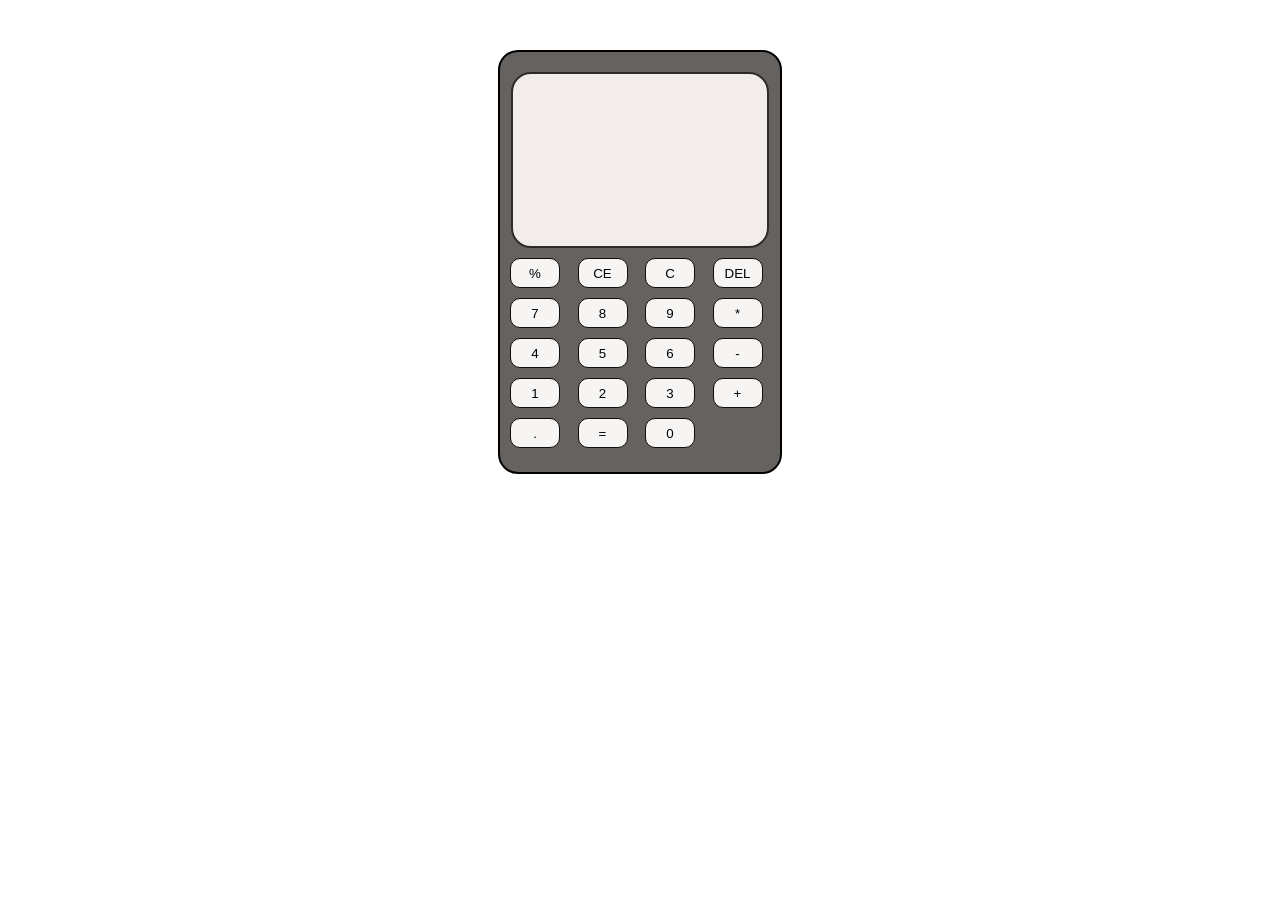
<file: 4SF25CI187_DAY-2/index.html>
<!DOCTYPE html>
<html lang="en">

<head>
    <meta charset="UTF-8">
    <meta name="viewport" content="width=device-width, initial-scale=1.0">
    <title>Faulty Calculator</title>
    <link rel="stylesheet" href="style.css">
</head>

<body>
    <div class="cal">
       <input type="text" class="display" disabled>
        <div class="btns">
            <button>%</button>
            <button>CE</button>
            <button>C</button>
            <button>DEL</button>
            <button>7</button>
            <button>8</button>
            <button>9</button>
            <button>*</button>
            <button>4</button>
            <button>5</button>
            <button>6</button>
            <button>-</button>
            <button>1</button>
            <button>2</button>
            <button>3</button>
            <button>+</button>
            <button>.</button>
            <button>=</button>
            <button>0</button>
        </div>
    </div>
    <script src="script.js"></script>

</body>

</html>
</file>
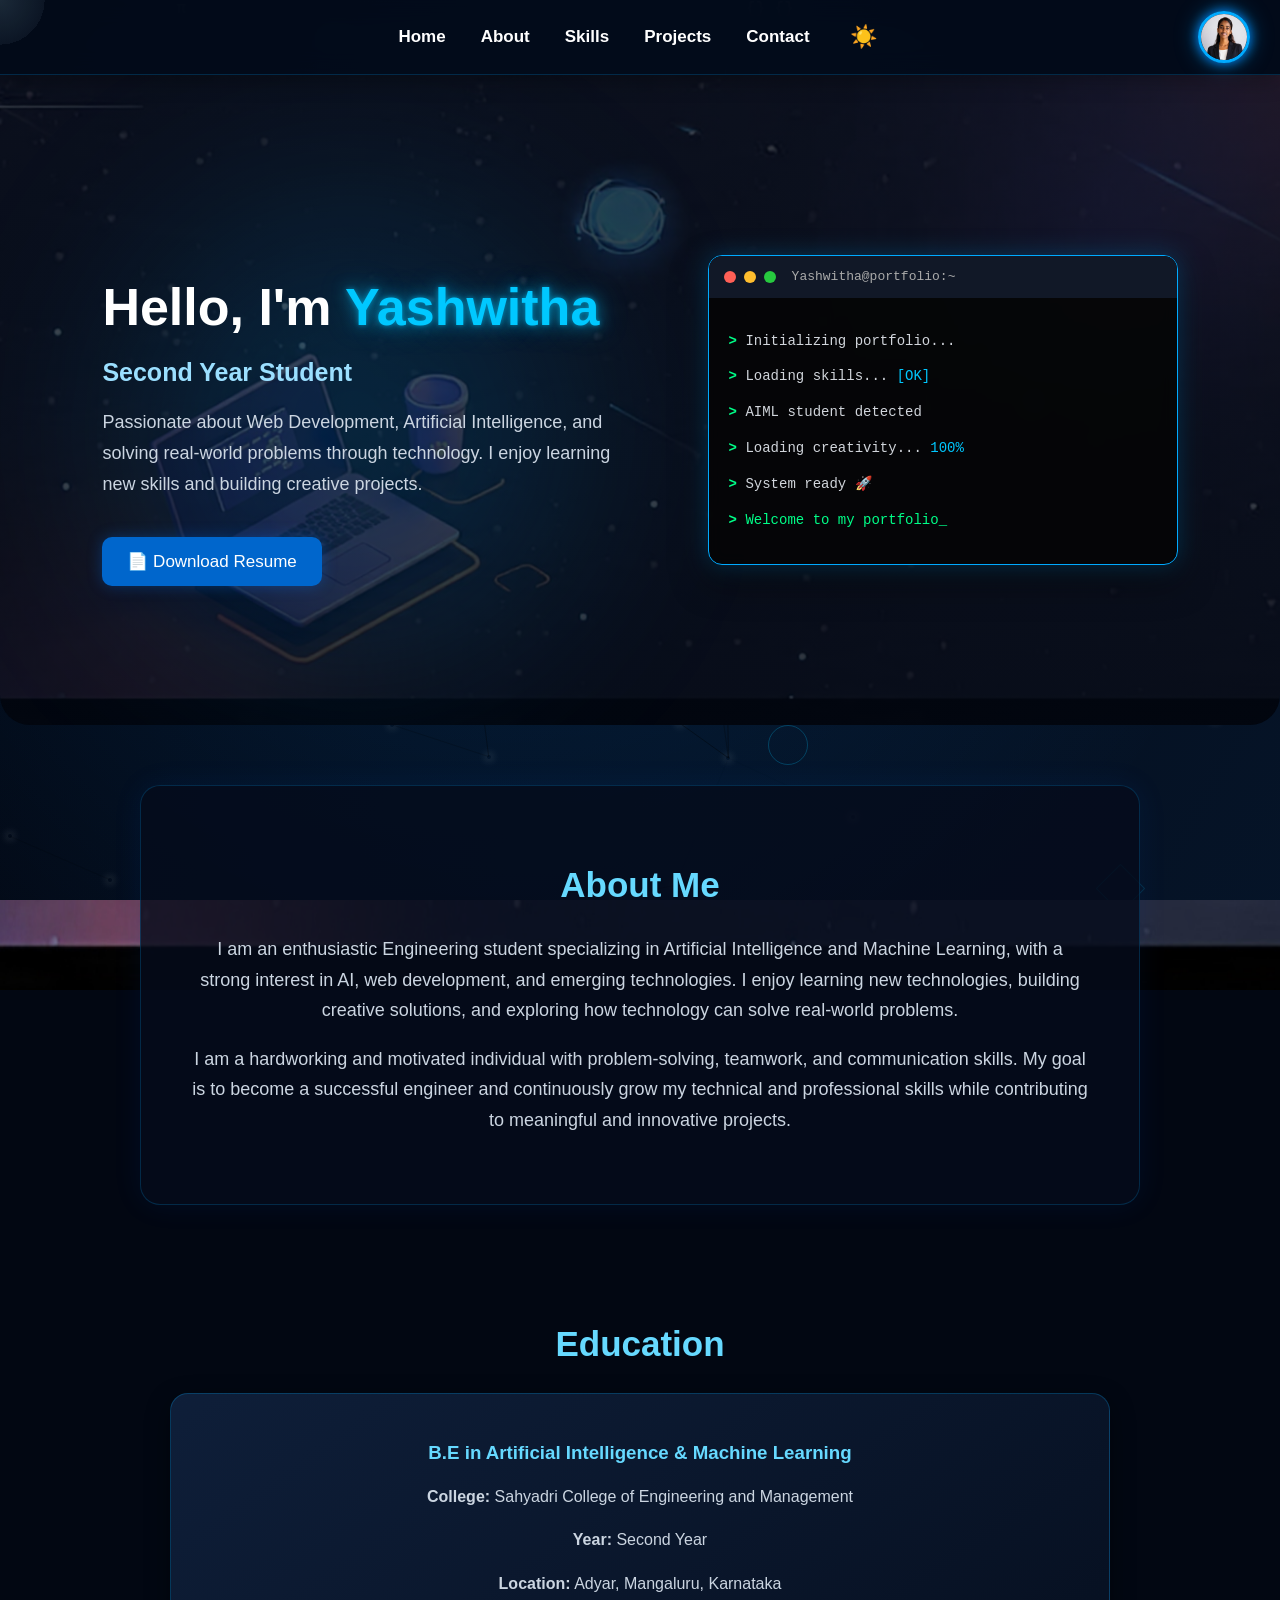
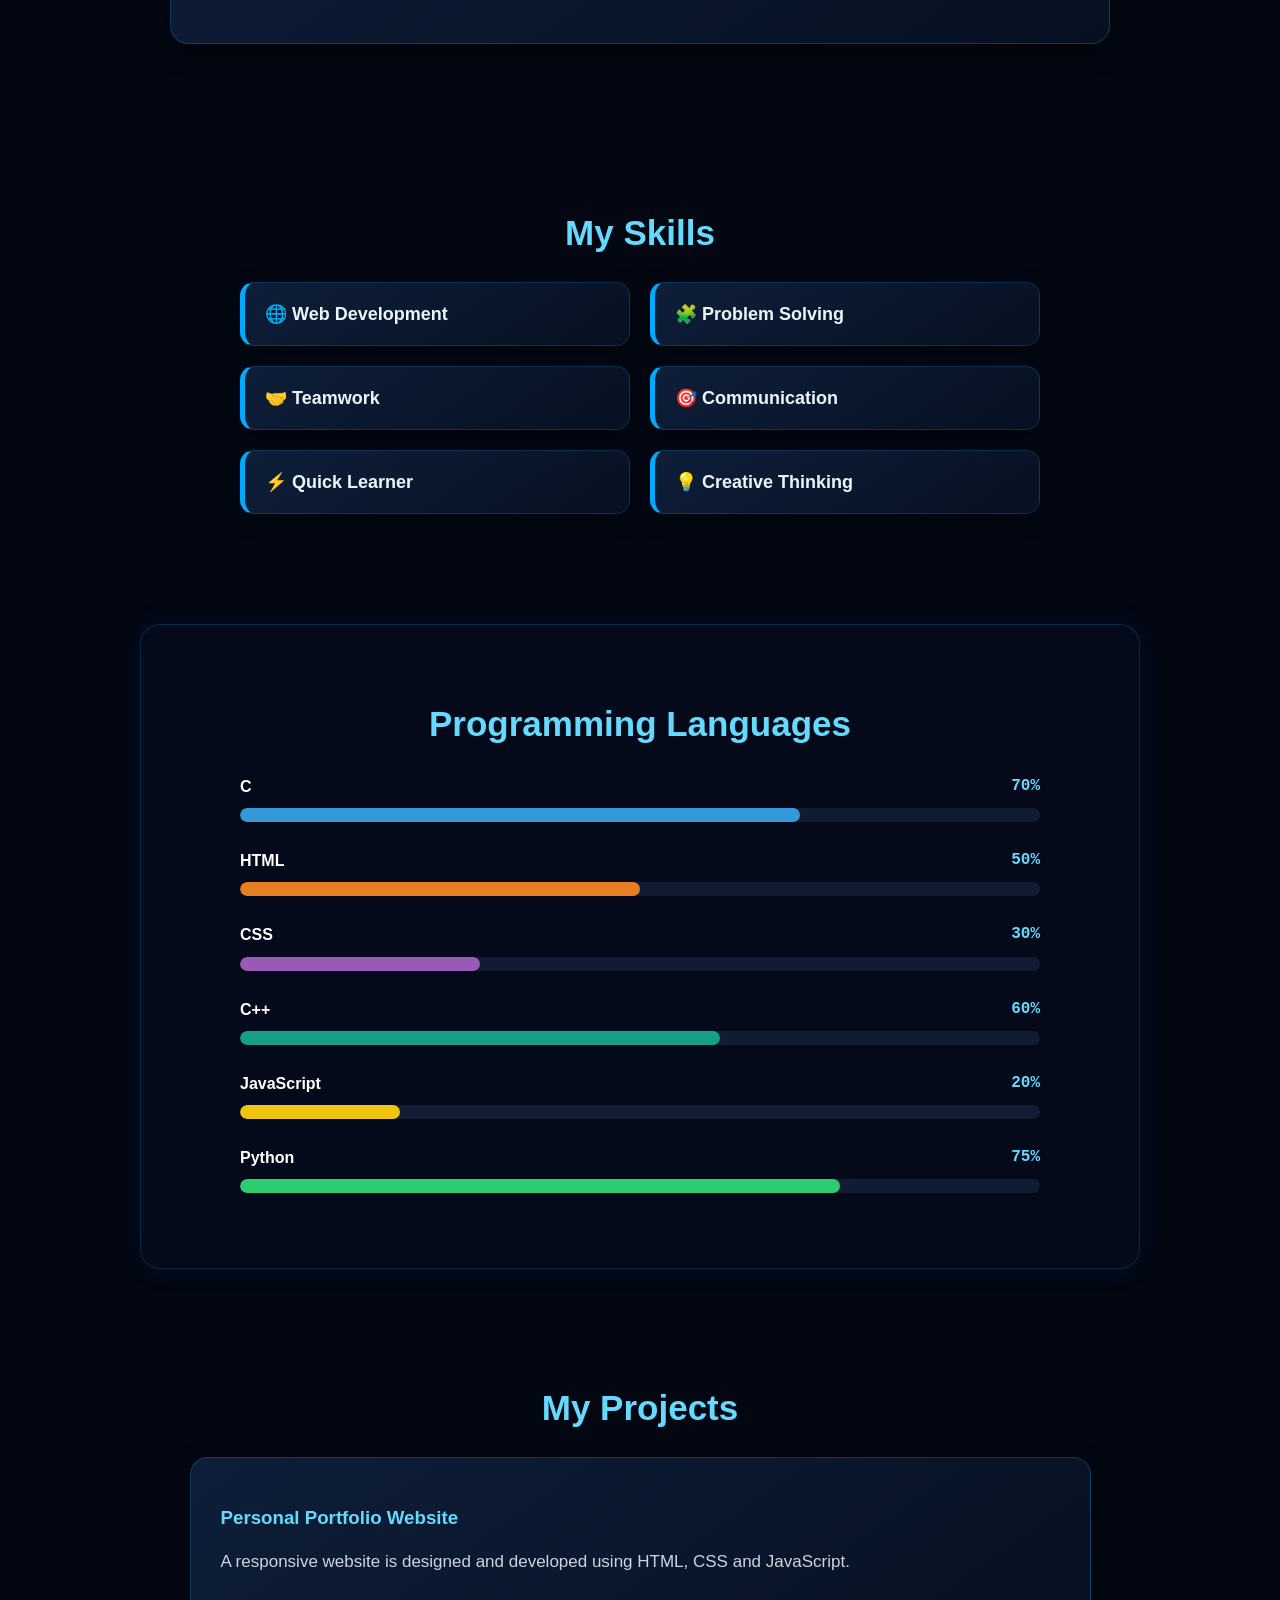
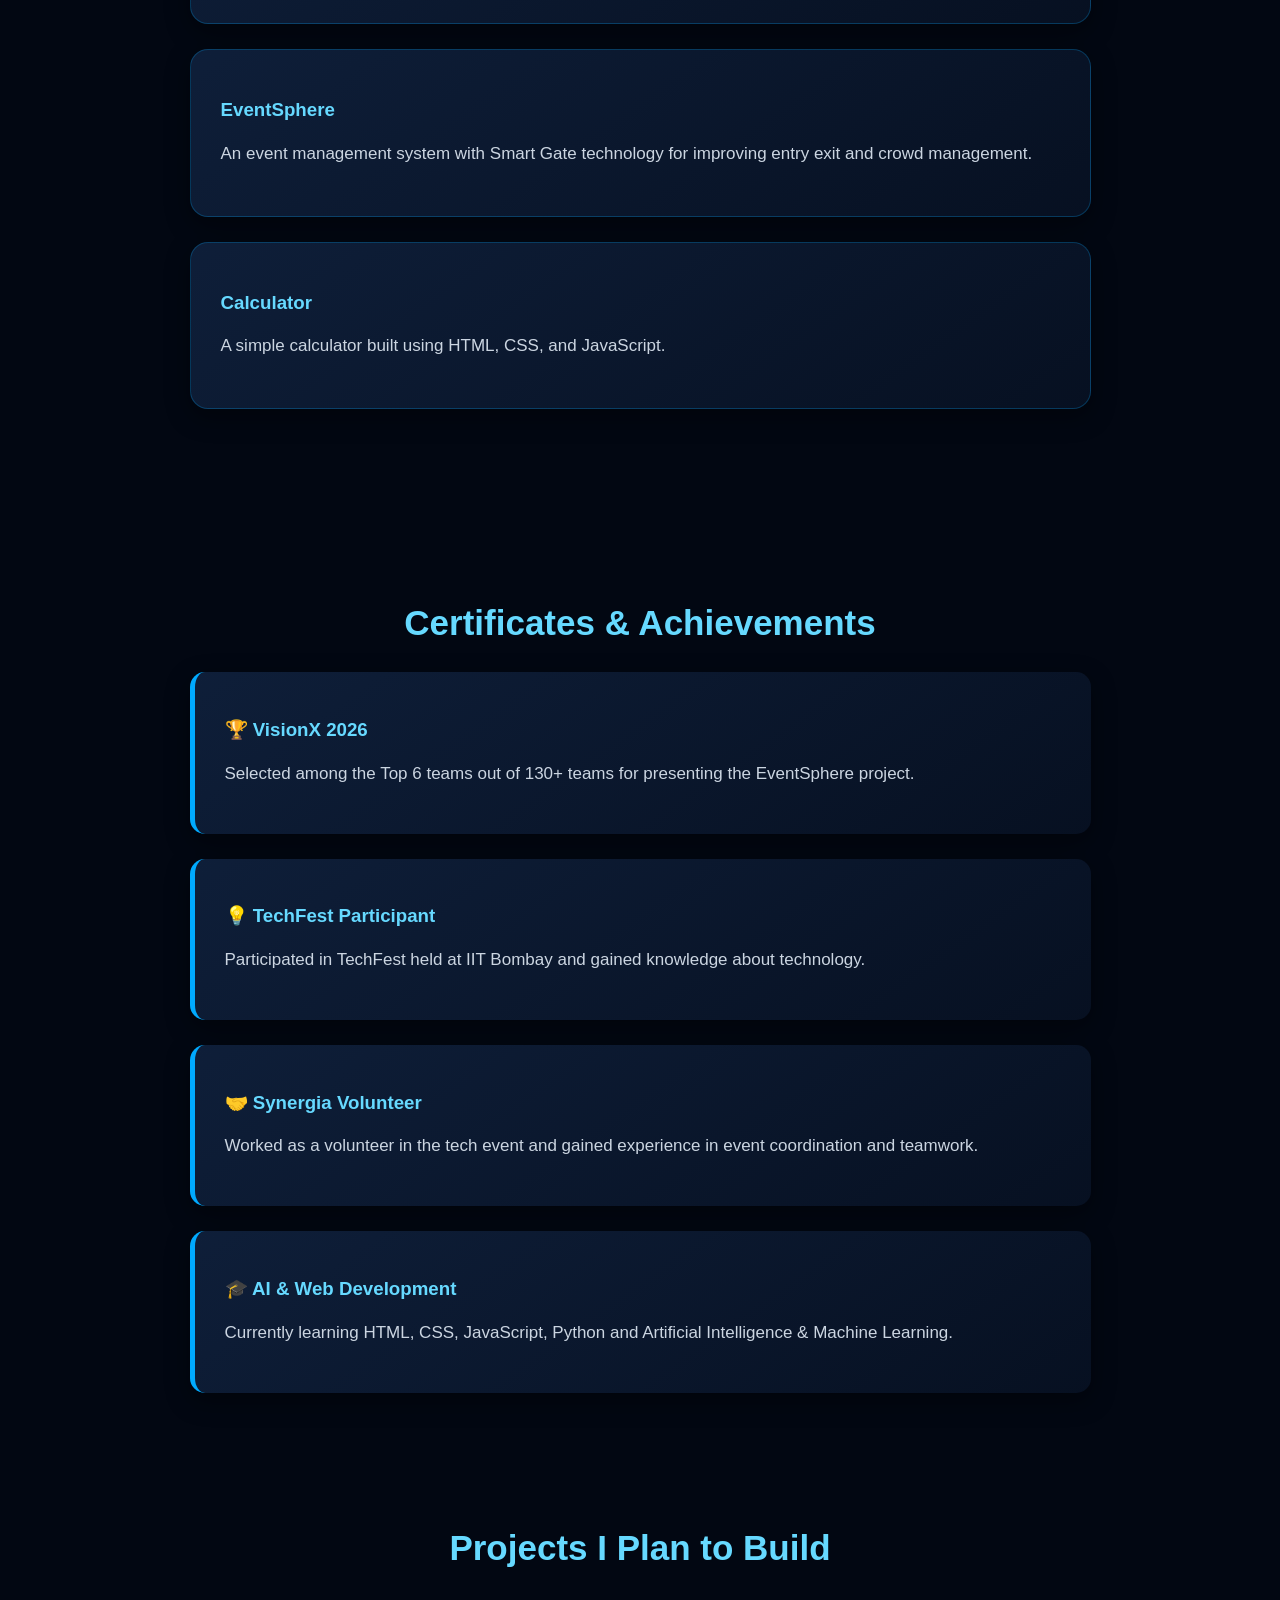
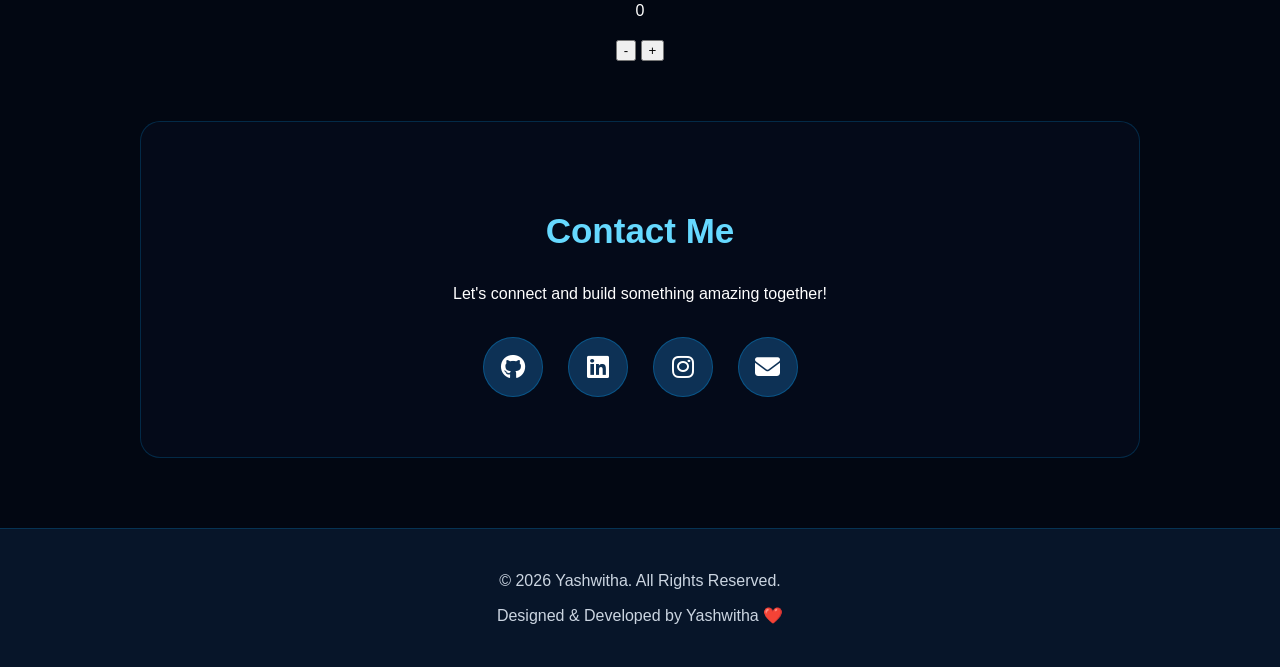
<file: PORTOFOLIO/index.html>
<!DOCTYPE html>
<html lang="en">

<head>
    <meta charset="UTF-8">
    <meta name="viewport" content="width=device-width, initial-scale=1.0">

    <title>Yashwitha's Portfolio</title>

    <link rel="stylesheet" href="style.css">

    <link rel="stylesheet"
        href="https://cdnjs.cloudflare.com/ajax/libs/font-awesome/6.5.2/css/all.min.css">
</head>

<body>
    <div class="cursor-glow"></div>
    <div id="tech-network"></div>
    <div id="extra-tech-background">

    <div class="nebula nebula1"></div>
    <div class="nebula nebula2"></div>

    <div class="pulse-ring ring1"></div>
    <div class="pulse-ring ring2"></div>
    <div class="pulse-ring ring3"></div>

    <div class="dna-effect"></div>

</div>
    

<!-- ================= NAVIGATION ================= -->

<nav>

    <div class="nav-links">

        <a href="#home">Home</a>
        <a href="#about">About</a>
        <a href="#skills">Skills</a>
        <a href="#projects">Projects</a>
        <a href="#contact">Contact</a>

        <button id="theme-toggle">🌙</button>

    </div>

    <!-- Profile picture -->

    <img src="images/profile.jpeg"
         alt="Profile  photo of Yashwitha"
         class="nav-profile"
         id="profilePic">

</nav>


<!-- ================= HOME ================= -->

<section id="home" class="hero hidden">

    <div class="hero-main">

        <!-- Introduction -->

        <div class="hero-text">

            <h1>
                Hello, I'm <span>Yashwitha</span>
            </h1>

            <h2>
                <span id="typing-text"></span>
            </h2>

            <p>
                Passionate about Web Development, Artificial Intelligence,
                and solving real-world problems through technology.
                I enjoy learning new skills and building creative projects.
            </p>

            <a href="assets/resume.pdf"
               class="resume-btn"
               download>

                📄 Download Resume

            </a>

        </div>


        <!-- ================= TERMINAL ================= -->

        <div class="terminal-box">

            <div class="terminal-header">

                <span class="terminal-dot red"></span>
                <span class="terminal-dot yellow"></span>
                <span class="terminal-dot green"></span>

                <span class="terminal-title">
                    Yashwitha@portfolio:~
                </span>

            </div>


            <div class="terminal-content">

                <p>
                    <span class="terminal-green">></span>
                    Initializing portfolio...
                </p>

                <p>
                    <span class="terminal-green">></span>
                    Loading skills...
                    <span class="terminal-blue">[OK]</span>
                </p>

                <p>
                    <span class="terminal-green">></span>
                    AIML student detected
                </p>

                <p>
                    <span class="terminal-green">></span>
                    Loading creativity...
                    <span class="terminal-blue">100%</span>
                </p>

                <p>
                    <span class="terminal-green">></span>
                    System ready 🚀
                </p>

                <p class="terminal-cursor">
                    <span class="terminal-green">></span>
                    Welcome to my portfolio_
                </p>

            </div>

        </div>

    </div>

</section>


<!-- ================= ABOUT ================= -->

<section id="about" class="about hidden">

    

    <div class="about-content">

        <h2 class="about-title">
            About Me
        </h2>

        <div class="about-text">
            <p>
                I am an enthusiastic Engineering student specializing in Artificial Intelligence and Machine Learning, with a strong interest in AI, web development, and emerging technologies. 
                I enjoy learning new technologies, building creative solutions, and exploring how technology can solve real-world problems.
            </p>

            <p>
               I am a hardworking and motivated individual with problem-solving, teamwork, and communication skills.
                  My goal is to become a successful engineer and continuously grow my technical and professional skills while contributing to meaningful and innovative projects.

            </p>
        </div>

    </div>


</section>



<!-- ================= EDUCATION ================= -->

<section id="education" class="education hidden">

    <h2>Education</h2>

    <div class="edu-card">

        <h3>
            B.E in Artificial Intelligence & Machine Learning
        </h3>

        <p>
            <strong>College:</strong>
            Sahyadri College of Engineering and Management
        </p>

        <p>
            <strong>Year:</strong>
            Second Year
        </p>

        <p>
            <strong>Location:</strong>
            Adyar, Mangaluru, Karnataka
        </p>

    </div>

</section>


<!-- ================= SKILLS ================= -->

<section id="skills" class="skills hidden">

    <h2>My Skills</h2>

    <div class="skills-grid">

        <div class="skill-item">
            🌐 Web Development
        </div>

        <div class="skill-item">
            🧩 Problem Solving
        </div>

        <div class="skill-item">
            🤝 Teamwork
        </div>

        <div class="skill-item">
            🎯 Communication
        </div>

        <div class="skill-item">
            ⚡ Quick Learner
        </div>

        <div class="skill-item">
            💡 Creative Thinking
        </div>

    </div>

</section>


<!-- ================= PROGRAMMING LANGUAGES ================= -->

<section id="languages" class="languages hidden">

    <h2>Programming Languages</h2>


    <!-- C -->

    <div class="skill">

        <p>
            C
            <span>70%</span>
        </p>

        <div class="progress">
            <div class="progress-bar c"></div>
        </div>

    </div>


    <!-- HTML -->

    <div class="skill">

        <p>
            HTML
            <span>50%</span>
        </p>

        <div class="progress">
            <div class="progress-bar html"></div>
        </div>

    </div>


    <!-- CSS -->

    <div class="skill">

        <p>
            CSS
            <span>30%</span>
        </p>

        <div class="progress">
            <div class="progress-bar css"></div>
        </div>

    </div>


    <!-- C++ -->

    <div class="skill">

        <p>
            C++
            <span>60%</span>
        </p>

        <div class="progress">
            <div class="progress-bar cpp"></div>
        </div>

    </div>


    <!-- JavaScript -->

    <div class="skill">

        <p>
            JavaScript
            <span>20%</span>
        </p>

        <div class="progress">
            <div class="progress-bar js"></div>
        </div>

    </div>


    <!-- Python -->

    <div class="skill">

        <p>
            Python
            <span>75%</span>
        </p>

        <div class="progress">
            <div class="progress-bar python"></div>
        </div>

    </div>

</section>


<!-- ================= PROJECTS ================= -->

<section id="projects" class="projects hidden">

    <h2>My Projects</h2>


    <div class="project-card">

        <h3>
            Personal Portfolio Website
        </h3>

        <p>
            A responsive website is designed and developed using
            HTML, CSS and JavaScript.
        </p>

    </div>


    <div class="project-card">

        <h3>
            EventSphere
        </h3>

        <p>
            An event management system with Smart Gate technology
            for improving entry exit and crowd management.
        </p>

    </div>

    <div class="project-card">

        <h3>
            Calculator
        </h3>

        <p>
            A simple calculator built using HTML, CSS, and JavaScript.
        </p>

    </div>

</section>


<!-- ================= CERTIFICATES ================= -->

<section class="certificates hidden">

    <h2>
        Certificates & Achievements
    </h2>


    <div class="certificate-card">

        <h3>
            🏆 VisionX 2026
        </h3>

        <p>
            Selected among the Top 6 teams out of 130+ teams
            for presenting the EventSphere project.
        </p>

    </div>


    <div class="certificate-card">

        <h3>
            💡 TechFest Participant
        </h3>

        <p>
            Participated in TechFest held at IIT Bombay and
            gained knowledge about technology.
        </p>

    </div>


    <div class="certificate-card">

        <h3>
            🤝 Synergia Volunteer
        </h3>

        <p>
            Worked as a volunteer in the tech event and gained
            experience in event coordination and teamwork.
        </p>

    </div>


    <div class="certificate-card">

        <h3>
            🎓 AI & Web Development
        </h3>

        <p>
            Currently learning HTML, CSS, JavaScript,
            Python and Artificial Intelligence & Machine Learning.
        </p>

    </div>

</section>

<section id="counter">
    <h2>Projects I Plan to Build</h2>
    <p id="count">0</p>

    <button onclick="decreaseCount()">-</button>
    <button onclick="increaseCount()">+</button>
</section>


<!-- ================= CONTACT ================= -->

<section id="contact" class="contact hidden">

    <h2>Contact Me</h2>

        <p>
            Let's connect and build something amazing together!
        </p>


    <div class="social-icons">

        <a href="https://github.com/Yashwitha9902"
           target="_blank">

            <i class="fab fa-github"></i>

        </a>


        <a href="https://www.linkedin.com/in/yashwitha-poojary"
           target="_blank">

            <i class="fab fa-linkedin"></i>

        </a>


        <a href="https://www.instagram.com/yashwitha_aa"
           target="_blank">

            <i class="fab fa-instagram"></i>

        </a>


        <a href="mailto:yashwitha9902@gmail.com">

            <i class="fas fa-envelope"></i>

        </a>

    </div>

</section>


<!-- ================= FOOTER ================= -->

<footer>

    <p>
        © 2026 Yashwitha. All Rights Reserved.
    </p>

    <p>
        Designed & Developed by Yashwitha ❤️
    </p>

</footer>


<!-- ================= TOP BUTTON ================= -->

<button id="topBtn"
        onclick="topFunction()">

    ⬆️

</button>


<!-- ================= PROFILE POPUP ================= -->

<div class="profile-modal"
     id="profileModal">

    <span class="close-profile">
        &times;
    </span>

    <img src="images/profile.jpeg"
         alt="Yashwitha"
         class="profile-large">

</div>



<!-- ================= JAVASCRIPT ================= -->

<script src="script.js"></script>

</body>
</html>
</file>
<file: 4SF25CI187_DAY-2/style.css>
.cal {
    border: 2px solid black;
    border-radius: 20px;
    width: 280px;
    height: 420px;
    margin: auto;
    padding: auto;
    margin-top: 50px;
    background-color: rgb(101, 98, 95);
    overflow:hidden;
}

.display {
    border: 2px solid rgb(47, 42, 42);
    width: 250px;
    height: 170px;
    margin: auto;
    display: block;
    margin-top: 20px;
    border-radius: 20px;
    /* margin-left:10px; */
    background-color: rgb(243, 236, 236);
    /* padding-top:20px; */
    font-size:50px;
    text-align: right;
}

.btns {
    display: grid;
    grid-template-columns: repeat(4, 1fr);
    gap: 10px;
    padding: 10px;
}

button {
    border-style: none;
    width: 50px;
    height: 30px;
    border: 1px solid rgb(15, 14, 14);
    border-radius: 10px;
    cursor: pointer;
    background-color: rgb(246, 245, 243);
}
</file>
<file: PORTOFOLIO/style.css>
/* =========================================
   BASIC
   ========================================= */

html {
    scroll-behavior: smooth;
}

* {
    box-sizing: border-box;
}

body {
    margin: 0;
    background: #020712;
    color: white;
    font-family: Arial, sans-serif;
    text-align: center;
    overflow-x: hidden;
    transition: background 0.5s ease, color 0.5s ease;
}


/* =========================================
   ANIMATED BACKGROUND
   ========================================= */

body::before {
    content: "";
    position: fixed;
    top: 0;
    left: 0;
    width: 100%;
    height: 100%;
    z-index: -2;

    background:
        radial-gradient(circle at 20% 20%, rgba(0, 140, 255, 0.15), transparent 30%),
        radial-gradient(circle at 80% 70%, rgba(0, 255, 200, 0.10), transparent 30%),
        linear-gradient(120deg, #020712, #071a32, #020712);

    background-size: 200% 200%, 200% 200%, 300% 300%;

    animation: backgroundMove 12s ease infinite;
}

@keyframes backgroundMove {
    0% {
        background-position: 0% 50%;
    }

    50% {
        background-position: 100% 50%;
    }

    100% {
        background-position: 0% 50%;
    }
}


/* =========================================
   NAVIGATION
   ========================================= */

nav {
    position: sticky;
    top: 0;
    z-index: 1000;

    min-height: 75px;

    display: flex;
    align-items: center;
    justify-content: center;

    padding: 10px 30px;

    background: rgba(3, 10, 25, 0.90);

    backdrop-filter: blur(12px);

    border-bottom: 1px solid rgba(0, 170, 255, 0.2);

    box-shadow: 0 5px 20px rgba(0, 0, 0, 0.3);
}

.nav-links {
    display: flex;
    align-items: center;
    justify-content: center;
    gap: 35px;
}

.nav-links a {
    color: white;
    text-decoration: none;
    font-size: 17px;
    font-weight: bold;

    transition: 0.3s ease;
}

.nav-links a:hover {
    color: #00c8ff;
    transform: translateY(-2px);
}


/* Theme button */

#theme-toggle {
    background: transparent;
    border: none;
    color: white;

    font-size: 22px;

    cursor: pointer;

    margin: 0;
    padding: 5px;

    transition: 0.3s ease;
}

#theme-toggle:hover {
    transform: rotate(20deg) scale(1.15);
}


/* =========================================
   NAV PROFILE
   ========================================= */

.nav-profile {
    position: absolute;
    right: 30px;

    width: 52px;
    height: 52px;

    border-radius: 50%;

    object-fit: cover;

    border: 3px solid #00aaff;

    cursor: pointer;

    box-shadow:
        0 0 12px #008cff,
        0 0 25px rgba(0, 170, 255, 0.4);

    transition: 0.3s ease;

    animation: profileFloat 3s ease-in-out infinite;
}

.nav-profile:hover {
    transform: scale(1.15);

    box-shadow:
        0 0 18px #00aaff,
        0 0 35px rgba(0, 170, 255, 0.7);
}

@keyframes profileFloat {
    0% {
        transform: translateY(0);
    }

    50% {
        transform: translateY(-3px);
    }

    100% {
        transform: translateY(0);
    }
}


/* =========================================
   GENERAL
   ========================================= */

h1,
h2,
h3 {
    color: #66d9ff;
}

h2 {
    font-size: 35px;
}

p {
    line-height: 1.7;
}


/* =========================================
   HOME
   ========================================= */

.hero {
    position: relative;

    min-height: 650px;

    padding: 100px 8% 80px;

    display: flex;
    align-items: center;
    justify-content: center;

    background:
        linear-gradient(
            rgba(2, 7, 18, 0.72),
            rgba(2, 7, 18, 0.82)
        ),
        url("images/home-bg.jpeg");

    background-size: cover;
    background-position: center;
    background-repeat: no-repeat;

    border-radius: 0 0 30px 30px;

    overflow: hidden;
}


/* Home glowing effect */

.hero::before {
    content: "";

    position: absolute;

    width: 450px;
    height: 450px;

    background: rgba(0, 170, 255, 0.15);

    border-radius: 50%;

    filter: blur(100px);

    top: 20%;
    left: 10%;

    animation: wallpaperGlow 5s ease-in-out infinite alternate;
}

@keyframes wallpaperGlow {
    from {
        transform: scale(1);
        opacity: 0.5;
    }

    to {
        transform: scale(1.3);
        opacity: 0.9;
    }
}

.hero-main {
    position: relative;
    z-index: 2;

    width: 100%;
    max-width: 1150px;

    display: flex;
    align-items: center;
    justify-content: center;

    gap: 70px;
}

.hero-text {
    flex: 1;
    text-align: left;
}

.hero-text h1 {
    font-size: 52px;
    margin-bottom: 15px;
    color: white;
}

.hero-text h1 span {
    color: #00c8ff;

    text-shadow:
        0 0 5px rgba(0, 200, 255, 0.5),
        0 0 15px rgba(0, 200, 255, 0.5),
        0 0 30px rgba(0, 200, 255, 0.35);

    animation: nameGlow 3s ease-in-out infinite;
}

@keyframes nameGlow {
    0% {
        text-shadow:
            0 0 5px rgba(0, 200, 255, 0.4),
            0 0 15px rgba(0, 200, 255, 0.3);
    }

    50% {
        text-shadow:
            0 0 10px rgba(0, 200, 255, 0.8),
            0 0 25px rgba(0, 200, 255, 0.7),
            0 0 45px rgba(0, 200, 255, 0.4);
    }

    100% {
        text-shadow:
            0 0 5px rgba(0, 200, 255, 0.4),
            0 0 15px rgba(0, 200, 255, 0.3);
    }
}

.hero-text h2 {
    font-size: 25px;
    color: #9bdfff;
}

.hero-text p {
    max-width: 600px;
    font-size: 18px;
    color: #cbd5e1;
}


/* Resume */

.resume-btn {
    display: inline-block;

    margin-top: 20px;

    padding: 14px 25px;

    background: #0066cc;

    color: white;

    text-decoration: none;

    border-radius: 10px;

    font-size: 17px;

    box-shadow:
        0 0 15px rgba(0, 120, 255, 0.3);

    transition: 0.3s ease;
}

.resume-btn:hover {
    background: #008cff;

    transform:
        translateY(-5px)
        scale(1.04);

    box-shadow:
        0 0 25px rgba(0, 170, 255, 0.6);
}


/* =========================================
   TERMINAL
   ========================================= */

.terminal-box {
    flex: 1;

    max-width: 470px;

    background: rgba(5, 5, 5, 0.88);

    border: 1px solid #00aaff;

    border-radius: 14px;

    overflow: hidden;

    text-align: left;

    box-shadow:
        0 0 25px rgba(0, 170, 255, 0.25),
        0 15px 35px rgba(0, 0, 0, 0.5);

    backdrop-filter: blur(8px);

    animation: terminalFloat 4s ease-in-out infinite;
}

@keyframes terminalFloat {
    0% {
        transform: translateY(0);
    }

    50% {
        transform: translateY(-8px);
    }

    100% {
        transform: translateY(0);
    }
}

.terminal-header {
    height: 42px;

    background: #111827;

    display: flex;
    align-items: center;

    padding: 0 15px;

    gap: 8px;
}

.terminal-dot {
    width: 12px;
    height: 12px;
    border-radius: 50%;
}

.red {
    background: #ff5f56;
}

.yellow {
    background: #ffbd2e;
}

.green {
    background: #27c93f;
}

.terminal-title {
    color: #aaa;

    font-family: "Courier New", monospace;

    font-size: 13px;

    margin-left: 8px;
}

.terminal-content {
    padding: 20px;
    min-height: 230px;

    font-family: "Courier New", monospace;
}

.terminal-content p {
    font-size: 14px;
    margin: 12px 0;
    color: #d1d5db;
}

.terminal-green {
    color: #00ff88;
    font-weight: bold;
}

.terminal-blue {
    color: #00c8ff;
}

.terminal-cursor {
    color: #00ff88 !important;

    animation: cursorBlink 1s infinite;
}

@keyframes cursorBlink {
    0%,
    50% {
        opacity: 1;
    }

    51%,
    100% {
        opacity: 0.4;
    }
}


/* =========================================
   ABOUT
   ========================================= */

.about {
    max-width: 1000px;

    margin: 60px auto;

    padding: 50px;

    background: rgba(5, 12, 28, 0.80);

    border-radius: 20px;

    border: 1px solid rgba(0, 170, 255, 0.2);

    box-shadow:
        0 0 30px rgba(0, 100, 255, 0.08);
}

.about p {
    font-size: 18px;
    color: #cbd5e1;
}


/* =========================================
   EDUCATION
   ========================================= */

.education {
    max-width: 1000px;

    margin: 60px auto;

    padding: 30px;
}

.edu-card {
    padding: 30px;

    background:
        linear-gradient(
            145deg,
            rgba(15, 32, 60, 0.95),
            rgba(7, 17, 35, 0.95)
        );

    border: 1px solid rgba(0, 170, 255, 0.25);

    border-radius: 18px;

    box-shadow:
        0 8px 25px rgba(0, 0, 0, 0.4);

    transition: 0.4s ease;
}

.edu-card:hover {
    transform: translateY(-8px);

    box-shadow:
        0 0 25px rgba(0, 150, 255, 0.25);
}

.edu-card p {
    color: #cbd5e1;
}


/* =========================================
   SKILLS
   ========================================= */

.skills {
    max-width: 1000px;

    margin: 60px auto;

    padding: 50px 30px;
}

.skills-grid {
    max-width: 800px;

    margin: auto;

    display: grid;

    grid-template-columns:
        repeat(2, 1fr);

    gap: 20px;
}

.skill-item {
    padding: 20px;

    background:
        linear-gradient(
            145deg,
            rgba(15, 32, 60, 0.95),
            rgba(7, 17, 35, 0.95)
        );

    border: 1px solid rgba(0, 170, 255, 0.2);

    border-left: 5px solid #00aaff;

    border-radius: 14px;

    font-size: 18px;

    font-weight: bold;

    text-align: left;

    color: #eaf6ff;

    box-shadow:
        0 6px 20px rgba(0, 0, 0, 0.35);

    transition: 0.35s ease;
}

.skill-item:hover {
    transform:
        translateY(-6px)
        scale(1.02);

    border-color: #00aaff;

    box-shadow:
        0 0 25px rgba(0, 170, 255, 0.25);
}


/* =========================================
   PROGRAMMING LANGUAGES
   ========================================= */

.languages {
    max-width: 1000px;

    margin: 60px auto;

    padding: 50px 60px;

    background: rgba(5, 12, 28, 0.80);

    border-radius: 20px;

    border: 1px solid rgba(0, 170, 255, 0.2);

    box-shadow:
        0 0 30px rgba(0, 100, 255, 0.08);
}

.languages h2 {
    color: #66d9ff;
}

.skill {
    max-width: 800px;
    margin: 25px auto;
}

.skill p {
    display: flex;
    justify-content: space-between;

    font-weight: bold;

    color: white;

    margin-bottom: 8px;
}

.progress {
    width: 100%;
    height: 14px;

    background: #111c32;

    border-radius: 10px;

    overflow: hidden;
}

.progress-bar {
    width: 0;
    height: 100%;

    border-radius: 10px;

    transition: width 2s ease-in-out;
}

.c {
    background: #3498db;
}

.html {
    background: #e67e22;
}

.css {
    background: #9b59b6;
}

.cpp {
    background: #16a085;
}

.js {
    background: #f1c40f;
}

.python {
    background: #2ecc71;
}


/* =========================================
   PROJECTS
   ========================================= */

.projects {
    max-width: 1100px;

    margin: 60px auto;

    padding: 30px 20px;
}

.project-card {
    width: 85%;

    margin: 25px auto;

    padding: 30px;

    background:
        linear-gradient(
            145deg,
            rgba(15, 32, 60, 0.95),
            rgba(7, 17, 35, 0.95)
        );

    border: 1px solid rgba(0, 170, 255, 0.25);

    border-radius: 18px;

    text-align: left;

    box-shadow:
        0 8px 25px rgba(0, 0, 0, 0.4);

    transition: 0.4s ease;
}

.project-card h3 {
    color: #66d9ff;
}

.project-card p {
    color: #cbd5e1;
    font-size: 17px;
}

.project-card:hover {
    transform:
        translateY(-10px)
        scale(1.02);

    border-color: #00aaff;

    box-shadow:
        0 15px 40px rgba(0, 100, 255, 0.25);
}


/* =========================================
   CERTIFICATES
   ========================================= */

.certificates {
    max-width: 1100px;

    margin: 60px auto;

    padding: 50px 20px;
}

.certificate-card {
    width: 85%;

    margin: 25px auto;

    padding: 28px 30px;

    background:
        linear-gradient(
            145deg,
            rgba(15, 32, 60, 0.95),
            rgba(7, 17, 35, 0.95)
        );

    border-left: 5px solid #00aaff;

    border-radius: 15px;

    text-align: left;

    box-shadow:
        0 8px 25px rgba(0, 0, 0, 0.4);

    transition: 0.4s ease;
}

.certificate-card h3 {
    color: #66d9ff;
}

.certificate-card p {
    color: #cbd5e1;
    font-size: 17px;
}

.certificate-card:hover {
    transform: translateX(8px);

    box-shadow:
        0 10px 30px rgba(0, 150, 255, 0.25);
}


/* =========================================
   CONTACT
   ========================================= */

.contact {
    max-width: 1000px;

    margin: 60px auto;

    padding: 60px 20px;

    background: rgba(5, 12, 28, 0.80);

    border-radius: 20px;

    border: 1px solid rgba(0, 170, 255, 0.2);
}

.social-icons {
    display: flex;

    justify-content: center;

    gap: 25px;

    margin-top: 30px;
}

.social-icons a {
    width: 60px;
    height: 60px;

    display: flex;

    align-items: center;
    justify-content: center;

    background: #0d3155;

    color: white;

    border-radius: 50%;

    font-size: 25px;

    text-decoration: none;

    border: 1px solid rgba(0, 170, 255, 0.3);

    transition: 0.4s ease;
}

.social-icons a:hover {
    transform:
        translateY(-10px)
        scale(1.15);

    background: #0066cc;

    box-shadow:
        0 0 25px rgba(0, 170, 255, 0.7);
}


/* =========================================
   FOOTER
   ========================================= */

footer {
    margin-top: 70px;

    padding: 30px;

    background: #071529;

    color: white;

    border-top:
        1px solid rgba(0, 170, 255, 0.2);
}

footer p {
    color: #cbd5e1;
    margin: 8px;
}



/* =========================================
   TOP BUTTON
   ========================================= */

#topBtn {
    display: none;

    position: fixed;

    bottom: 20px;
    right: 20px;

    z-index: 999;

    border: none;

    background: #0066cc;

    color: white;

    cursor: pointer;

    padding: 14px;

    border-radius: 50%;

    font-size: 20px;

    transition: 0.3s ease;
}

#topBtn:hover {
    transform: scale(1.1);

    background: #008cff;

    box-shadow:
        0 0 20px rgba(0, 170, 255, 0.6);
}


/* =========================================
   PROFILE POPUP
   ========================================= */

.profile-modal {
    display: none;

    position: fixed;

    z-index: 10000;

    left: 0;
    top: 0;

    width: 100%;
    height: 100%;

    background: rgba(0, 0, 0, 0.88);

    justify-content: center;
    align-items: center;

    backdrop-filter: blur(8px);
}

.profile-large {
    width: 420px;
    height: 420px;

    max-width: 80vw;
    max-height: 80vh;

    object-fit: cover;

    border-radius: 50%;

    border: 6px solid #00aaff;

    box-shadow:
        0 0 30px #008cff,
        0 0 70px rgba(0, 170, 255, 0.5);

    animation: profileZoom 0.35s ease;
}

@keyframes profileZoom {
    from {
        transform: scale(0.5);
        opacity: 0;
    }

    to {
        transform: scale(1);
        opacity: 1;
    }
}

.close-profile {
    position: absolute;

    top: 25px;
    right: 35px;

    color: white;

    font-size: 45px;

    font-weight: bold;

    cursor: pointer;

    transition: 0.3s;
}

.close-profile:hover {
    color: #00aaff;

    transform: scale(1.2);
}


/* =========================================
   SCROLL ANIMATION
   ========================================= */

.hidden {
    opacity: 0;

    transform: translateY(50px);

    transition:
        opacity 0.8s ease,
        transform 0.8s ease;
}

.show {
    opacity: 1;

    transform: translateY(0);
}


/* =========================================
   LIGHT MODE
   ========================================= */

body.light-theme {
    background: #edf5ff;
    color: #172033;
}


/* Light background */

body.light-theme::before {
    background:
        radial-gradient(
            circle at 20% 20%,
            rgba(0, 140, 255, 0.08),
            transparent 30%
        ),
        radial-gradient(
            circle at 80% 70%,
            rgba(0, 180, 255, 0.06),
            transparent 30%
        ),
        linear-gradient(
            120deg,
            #edf5ff,
            #f5f9ff,
            #ffffff
        );
}


/* =========================================
   LIGHT MODE HOME WALLPAPER
   ========================================= */

body.light-theme .hero {
    background:
        linear-gradient(
            rgba(255, 255, 255, 0.30),
            rgba(240, 248, 255, 0.40)
        ),
        url("images/home-light-bg.jpeg");

    background-size: cover;
    background-position: center;
    background-repeat: no-repeat;
}


/* Home text */

body.light-theme .hero-text h1 {
    color: #172033;
}

body.light-theme .hero-text h1 span {
    color: #0077cc;
}

body.light-theme .hero-text h2 {
    color: #174a7c;
}

body.light-theme .hero-text p {
    color: #26384d;
}


/* =========================================
   LIGHT MODE NAVIGATION
   ========================================= */

body.light-theme nav {
    background: #071a35;
}

body.light-theme nav a {
    color: white;
}

body.light-theme #theme-toggle {
    color: white;
}


/* =========================================
   LIGHT MODE DARK BLUE CARDS
   ========================================= */

body.light-theme .about,
body.light-theme .languages,
body.light-theme .contact {
    background:
        linear-gradient(
            145deg,
            #102b50,
            #071a35
        );

    color: white;

    border: 1px solid #1d6fa5;

    box-shadow:
        0 8px 25px rgba(0, 50, 100, 0.2);
}


/* About */

body.light-theme .about h2,
body.light-theme .about p {
    color: white;
}


/* Skills */

body.light-theme .skill-item {
    background:
        linear-gradient(
            145deg,
            #102b50,
            #071a35
        );

    color: white;

    border-left: 5px solid #00aaff;

    box-shadow:
        0 8px 20px rgba(0, 50, 100, 0.2);
}

body.light-theme .skill-item:hover {
    background:
        linear-gradient(
            145deg,
            #143b6b,
            #092348
        );

    color: white;
}


/* Programming languages */

body.light-theme .languages h2,
body.light-theme .languages .skill p {
    color: white;
}

body.light-theme .progress {
    background: #152a45;
}


/* Education */

body.light-theme .edu-card {
    background:
        linear-gradient(
            145deg,
            #102b50,
            #071a35
        );

    color: white;

    border: 1px solid #1d6fa5;

    box-shadow:
        0 8px 20px rgba(0, 50, 100, 0.2);
}

body.light-theme .edu-card h3,
body.light-theme .edu-card p {
    color: white;
}


/* =========================================
   LIGHT MODE PROJECT CARDS
   ========================================= */

body.light-theme .project-card {
    background:
        linear-gradient(
            145deg,
            #102b50,
            #071a35
        );

    color: white;

    border: 1px solid #1d6fa5;

    box-shadow:
        0 8px 25px rgba(0, 50, 100, 0.2);
}

body.light-theme .project-card h3 {
    color: #66d9ff;
}

body.light-theme .project-card p {
    color: #d7e9ff;
}

body.light-theme .project-card:hover {
    background:
        linear-gradient(
            145deg,
            #143b6b,
            #092348
        );
}


/* =========================================
   LIGHT MODE CERTIFICATES
   ========================================= */

body.light-theme .certificate-card {
    background:
        linear-gradient(
            145deg,
            #102b50,
            #071a35
        );

    color: white;

    border-left: 5px solid #00aaff;

    box-shadow:
        0 8px 25px rgba(0, 50, 100, 0.2);
}

body.light-theme .certificate-card h3 {
    color: #66d9ff;
}

body.light-theme .certificate-card p {
    color: #d7e9ff;
}

body.light-theme .certificate-card:hover {
    background:
        linear-gradient(
            145deg,
            #143b6b,
            #092348
        );
}


/* ====
/* =========================================
   TYPING ANIMATION
   ========================================= */

.typing-text {
    color: #66d9ff;
    font-weight: bold;
    border-right: 3px solid #00c8ff;
    padding-right: 5px;
    white-space: nowrap;
    overflow: hidden;
    display: inline-block;

    animation: cursorBlink 0.8s infinite;
}

@keyframes cursorBlink {
    0%, 50% {
        border-color: #00c8ff;
    }

    51%, 100% {
        border-color: transparent;
    }
}


/* =========================================
   ANIMATED PROGRESS BARS
   ========================================= */

.progress-bar {
    width: 0;
    height: 100%;
    border-radius: 10px;

    transition: width 2.5s ease-in-out;
}


/* Each language gets its own animation */

.progress-bar.c.animate {
    animation: progressC 2.5s ease forwards;
}

.progress-bar.html.animate {
    animation: progressHTML 2.5s ease forwards;
}

.progress-bar.css.animate {
    animation: progressCSS 2.5s ease forwards;
}

.progress-bar.cpp.animate {
    animation: progressCPP 2.5s ease forwards;
}

.progress-bar.python.animate {
    animation: progressPython 2.5s ease forwards;
}


/* C = 70% */

@keyframes progressC {
    from {
        width: 0;
    }

    to {
        width: 70%;
    }
}


/* HTML = 35% */

@keyframes progressHTML {
    from {
        width: 0;
    }

    to {
        width: 35%;
    }
}


/* CSS = 30% */

@keyframes progressCSS {
    from {
        width: 0;
    }

    to {
        width: 30%;
    }
}


/* C++ = 65% */

@keyframes progressCPP {
    from {
        width: 0;
    }

    to {
        width: 65%;
    }
}


/* Python = 75% */

@keyframes progressPython {
    from {
        width: 0;
    }

    to {
        width: 75%;
    }
}


/* =========================================
   NUMBER ANIMATION LOOK
   ========================================= */

.skill p span {
    color: #66d9ff;

    font-family: "Courier New", monospace;

    font-weight: bold;

    min-width: 45px;

    text-align: right;
}


/* =========================================
   TERMINAL TYPING EFFECT
   ========================================= */

.terminal-typing {
    font-family: "Courier New", monospace;

    color: #00ff88;

    overflow: hidden;

    white-space: nowrap;

    border-right: 2px solid #00ff88;

    width: 0;

    animation:
        terminalTyping 3s steps(45, end) forwards,
        terminalCursor 0.8s infinite;
}

@keyframes terminalTyping {

    from {
        width: 0;
    }

    to {
        width: 100%;
    }
}

@keyframes terminalCursor {

    0%, 50% {
        border-color: #00ff88;
    }

    51%, 100% {
        border-color: transparent;
    }
}


/* =========================================
   HOME TYPING TEXT
   ========================================= */

.hero-text .typing-text {
    font-size: 25px;

    min-height: 35px;
}


/* =========================================
   LIGHT MODE TYPING
   ========================================= */

body.light-theme .typing-text {
    color: #0066cc;

    border-color: #0066cc;
}

body.light-theme .skill p span {
    color: #66d9ff;
}
/* ===== CUSTOM BACKGROUNDS ===== */

/* Dark mode */
body {
    background-image: url("images/home-bg.jpeg");
    background-size: cover;
    background-position: center;
    background-attachment: fixed;
    background-repeat: no-repeat;
}

/* Light mode */
body.light-theme {
    background-image: url("images/light-home-bg.jpeg");
    background-size: cover;
    background-position: center;
    background-attachment: fixed;
    background-repeat: no-repeat;
}
/* ===== MOVING BACKGROUND ===== */

body {
    background-size: 120% 120%;
    animation: movingBackground 15s ease-in-out infinite alternate;
}

@keyframes movingBackground {
    0% {
        background-position: 0% 50%;
    }

    50% {
        background-position: 100% 50%;
    }

    100% {
        background-position: 0% 50%;
    }
}

/* Keep light mode moving too */

body.light-theme {
    background-size: 120% 120%;
    animation: movingBackground 15s ease-in-out infinite alternate;
}
/* ===== FUTURISTIC TECH NETWORK ===== */

#tech-network {
    position: fixed;
    inset: 0;
    width: 100%;
    height: 100%;
    overflow: hidden;
    pointer-events: none;
    z-index: -1;
}

.tech-particle {
    position: absolute;
    border-radius: 50%;
    width: 4px;
    height: 4px;
    opacity: 0.7;
    box-shadow: 0 0 10px currentColor;
    animation: particleFloat 8s ease-in-out infinite alternate;
}

.tech-symbol {
    position: absolute;
    font-family: "Courier New", monospace;
    font-weight: bold;
    opacity: 0.18;
    animation: symbolFloat 12s linear infinite;
}

@keyframes particleFloat {
    0% {
        transform: translate(0, 0);
    }

    50% {
        transform: translate(30px, -40px);
    }

    100% {
        transform: translate(-20px, -80px);
    }
}

@keyframes symbolFloat {
    0% {
        transform: translateY(110vh) rotate(0deg);
        opacity: 0;
    }

    15% {
        opacity: 0.18;
    }

    50% {
        transform: translateY(50vh) translateX(40px);
    }

    100% {
        transform: translateY(-20vh) translateX(-40px) rotate(15deg);
        opacity: 0;
    }
}
/* =========================
   CURSOR GLOW EFFECT
========================= */

.cursor-glow {
    position: fixed;
    width: 180px;
    height: 180px;
    border-radius: 50%;
    pointer-events: none;
    z-index: 9999;

    background: radial-gradient(
        circle,
        rgba(173, 226, 241, 0.15) 0%,
        rgba(180, 205, 239, 0.06) 35%,
        transparent 30%
    );

    transform: translate(-50%, -50%);
    transition: left 0.08s ease-out, top 0.08s ease-out;
}
/* =========================
   ABOUT ME ANIMATION
========================= */

.about.hidden {
    opacity: 0;
    transform: translateY(60px);
    transition: opacity 1s ease, transform 1s ease;
}

.about.show {
    opacity: 1;
    transform: translateY(0);
}

/* About heading */
.about-title {
    opacity: 0;
    transform: translateX(-50px);
    transition: opacity 0.8s ease, transform 0.8s ease;
}

/* About text */
.about-text {
    opacity: 0;
    transform: translateX(50px);
    transition: opacity 1s ease 0.2s, transform 1s ease 0.2s;
}

/* When About appears */
.about.show .about-title {
    opacity: 1;
    transform: translateX(0);
}

.about.show .about-text {
    opacity: 1;
    transform: translateX(0);
}
/* =========================================
   EXTRA FUTURISTIC BACKGROUND
========================================= */

#extra-tech-background {
    position: fixed;
    inset: 0;
    width: 100%;
    height: 100%;
    overflow: hidden;
    pointer-events: none;
    z-index: 0;
}

/* -----------------------------------------
   MOVING NEBULA
----------------------------------------- */

.nebula {
    position: absolute;
    width: 300px;
    height: 300px;
    border-radius: 50%;
    filter: blur(100px);
    opacity: 0.08;
    animation: nebulaMove 18s infinite alternate ease-in-out;
}

.nebula1 {
    top: 10%;
    left: 5%;
}

.nebula2 {
    bottom: 5%;
    right: 5%;
    animation-delay: 7s;
}

@keyframes nebulaMove {
    0% {
        transform: translate(0, 0) scale(1);
    }

    50% {
        transform: translate(150px, -100px) scale(1.4);
    }

    100% {
        transform: translate(-100px, 120px) scale(0.8);
    }
}


/* -----------------------------------------
   PULSE RINGS
----------------------------------------- */

.pulse-ring {
    position: absolute;
    width: 40px;
    height: 40px;
    border: 1px solid rgba(0, 200, 255, 0.25);
    border-radius: 50%;
    animation: pulseExpand 6s infinite ease-out;
}

.ring1 {
    left: 20%;
    top: 30%;
}

.ring2 {
    right: 20%;
    top: 60%;
    animation-delay: 2s;
}

.ring3 {
    left: 60%;
    bottom: 15%;
    animation-delay: 4s;
}

@keyframes pulseExpand {
    0% {
        transform: scale(0.2);
        opacity: 0;
    }

    20% {
        opacity: 0.5;
    }

    100% {
        transform: scale(8);
        opacity: 0;
    }
}


/* -----------------------------------------
   FALLING CODE
----------------------------------------- */

.falling-code {
    position: absolute;
    top: -50px;
    font-family: "Courier New", monospace;
    font-size: 14px;
    font-weight: bold;
    opacity: 0.12;
    animation: codeFall linear forwards;
    white-space: nowrap;
}

@keyframes codeFall {
    from {
        transform: translateY(-50px);
        opacity: 0;
    }

    10% {
        opacity: 0.15;
    }

    90% {
        opacity: 0.12;
    }

    to {
        transform: translateY(110vh);
        opacity: 0;
    }
}


/* -----------------------------------------
   SHOOTING PARTICLES
----------------------------------------- */

.shooting-particle {
    position: absolute;
    width: 80px;
    height: 1px;
    opacity: 0;
    transform: rotate(-25deg);
    animation: shoot 4s linear forwards;
}

@keyframes shoot {
    0% {
        transform: translate(-100px, 100px) rotate(-25deg);
        opacity: 0;
    }

    10% {
        opacity: 0.4;
    }

    100% {
        transform: translate(110vw, -110px) rotate(-25deg);
        opacity: 0;
    }
}


/* -----------------------------------------
   ROTATING GEOMETRIC SHAPES
----------------------------------------- */

.tech-shape {
    position: absolute;
    width: 35px;
    height: 35px;
    border: 1px solid rgba(0, 200, 255, 0.15);
    animation:
        shapeRotate 12s linear infinite,
        shapeFloat 8s ease-in-out infinite alternate;
}

.circle-shape {
    border-radius: 50%;
}

.square-shape {
    transform: rotate(45deg);
}

@keyframes shapeRotate {
    from {
        rotate: 0deg;
    }

    to {
        rotate: 360deg;
    }
}

@keyframes shapeFloat {
    from {
        translate: 0 0;
    }

    to {
        translate: 50px -70px;
    }
}


/* -----------------------------------------
   TWINKLING STARS
----------------------------------------- */

.tech-star {
    position: absolute;
    width: 3px;
    height: 3px;
    border-radius: 50%;
    opacity: 0.2;
    animation: twinkle 3s infinite alternate ease-in-out;
}

@keyframes twinkle {
    from {
        opacity: 0.05;
        transform: scale(0.5);
    }

    to {
        opacity: 0.7;
        transform: scale(1.8);
    }
}


/* -----------------------------------------
   DIGITAL CIRCUIT
----------------------------------------- */

.circuit-line {
    position: absolute;
    width: 100px;
    height: 1px;
    opacity: 0.12;
    animation: circuitMove 8s linear infinite;
}

@keyframes circuitMove {
    0% {
        transform: translateX(-150px);
        opacity: 0;
    }

    20% {
        opacity: 0.2;
    }

    80% {
        opacity: 0.15;
    }

    100% {
        transform: translateX(110vw);
        opacity: 0;
    }
}


/* -----------------------------------------
   DNA EFFECT
----------------------------------------- */

.dna-effect {
    position: absolute;
    right: 8%;
    top: 25%;
    width: 50px;
    height: 220px;
    opacity: 0.1;
    animation: dnaFloat 8s ease-in-out infinite alternate;
}

.dna-effect::before,
.dna-effect::after {
    content: "";
    position: absolute;
    width: 25px;
    height: 220px;
    border: 1px solid rgba(0, 200, 255, 0.3);
    border-radius: 50%;
}

.dna-effect::before {
    left: 0;
    transform: rotate(15deg);
}

.dna-effect::after {
    right: 0;
    transform: rotate(-15deg);
}

@keyframes dnaFloat {
    from {
        transform: translateY(0) rotate(-5deg);
    }

    to {
        transform: translateY(-50px) rotate(5deg);
    }
}


/* -----------------------------------------
   MOBILE
----------------------------------------- */

@media (max-width: 768px) {

    .dna-effect {
        right: 2%;
        opacity: 0.05;
    }

    .tech-shape {
        width: 25px;
        height: 25px;
    }

    .falling-code {
        font-size: 11px;
    }
}
</file>
